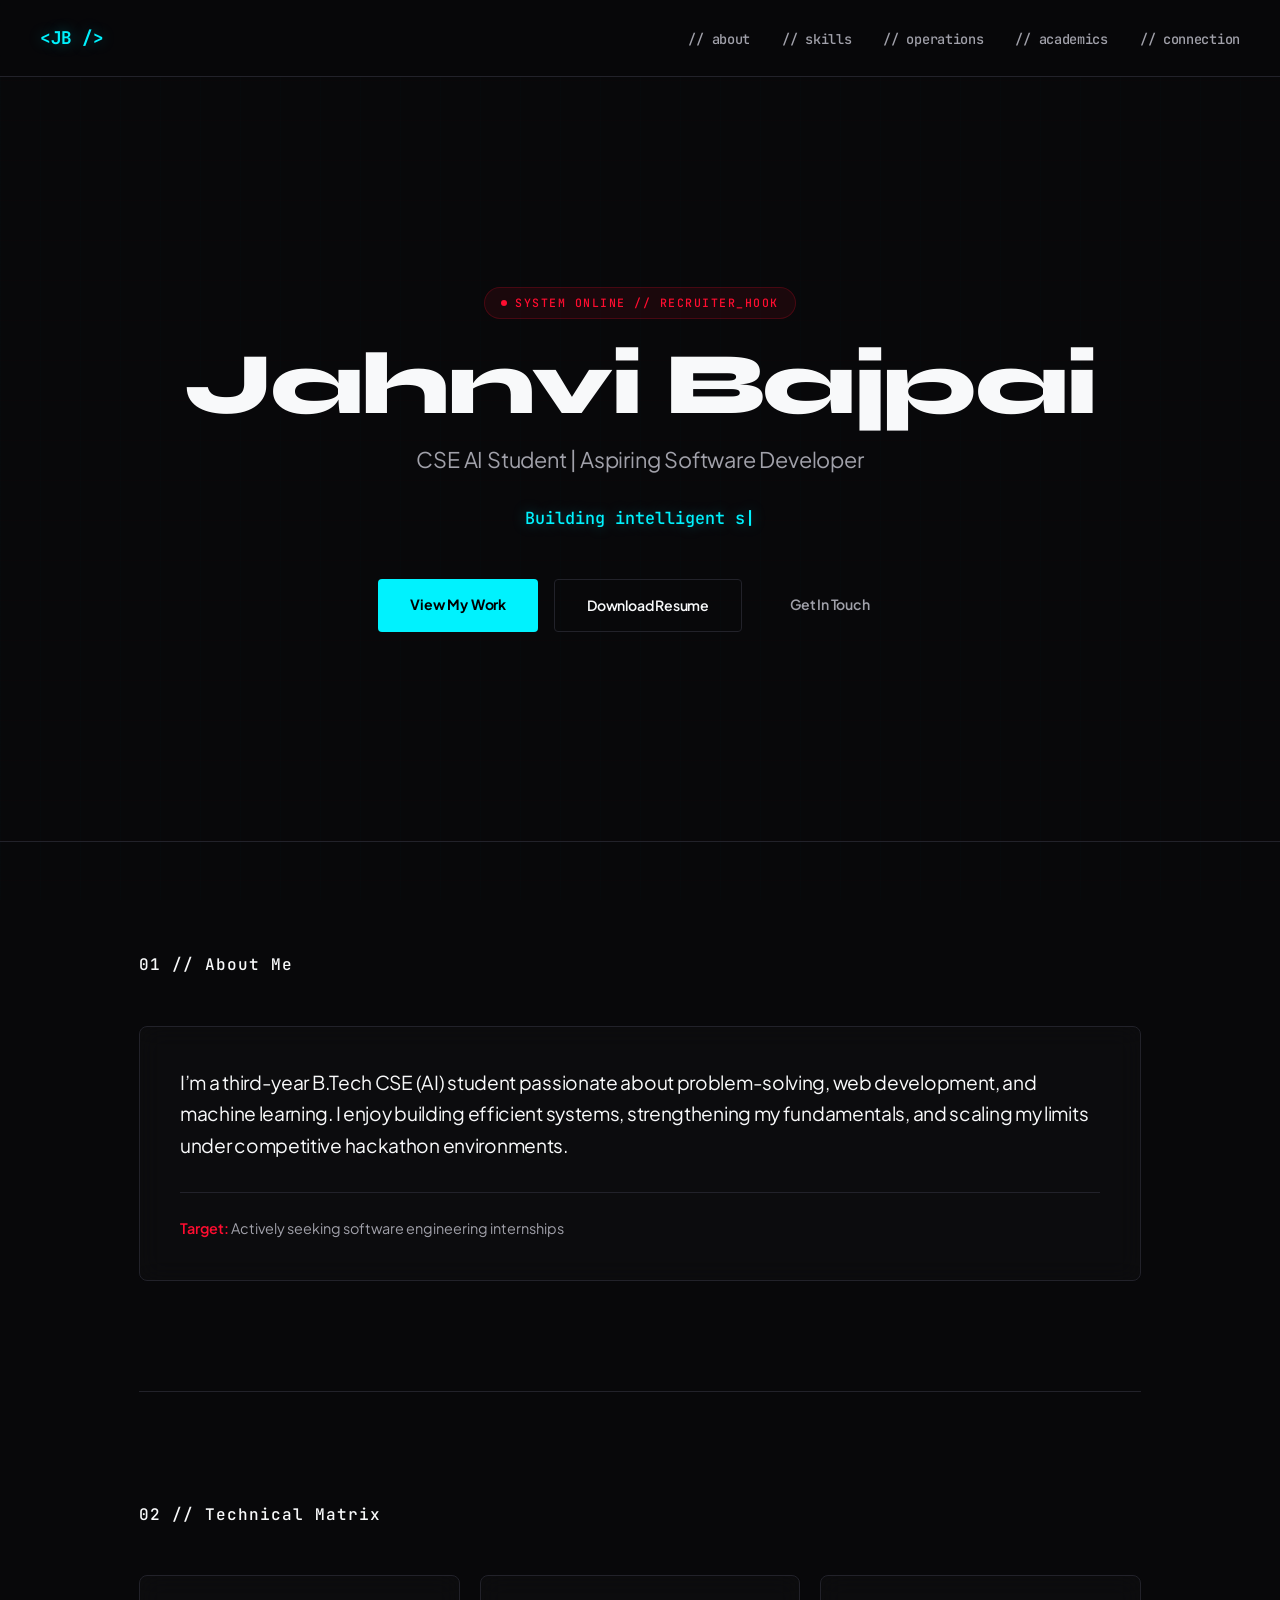
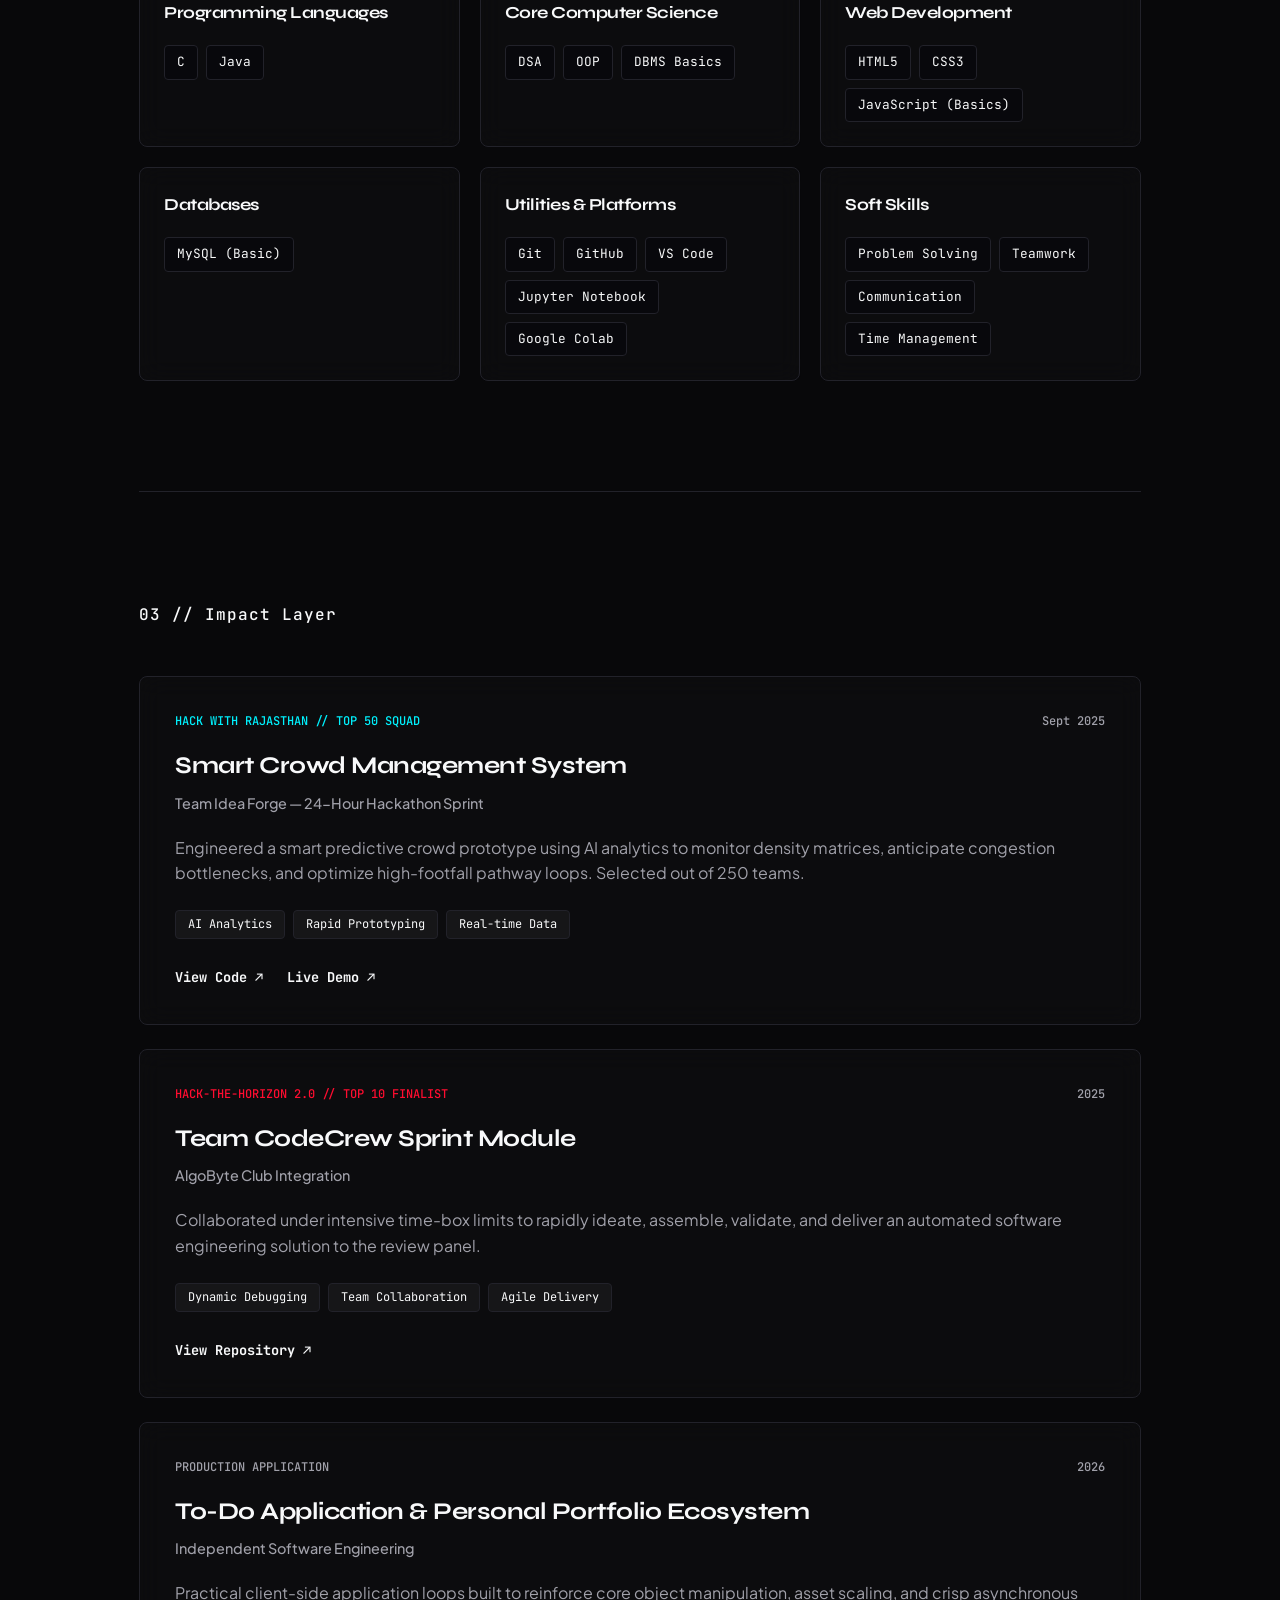
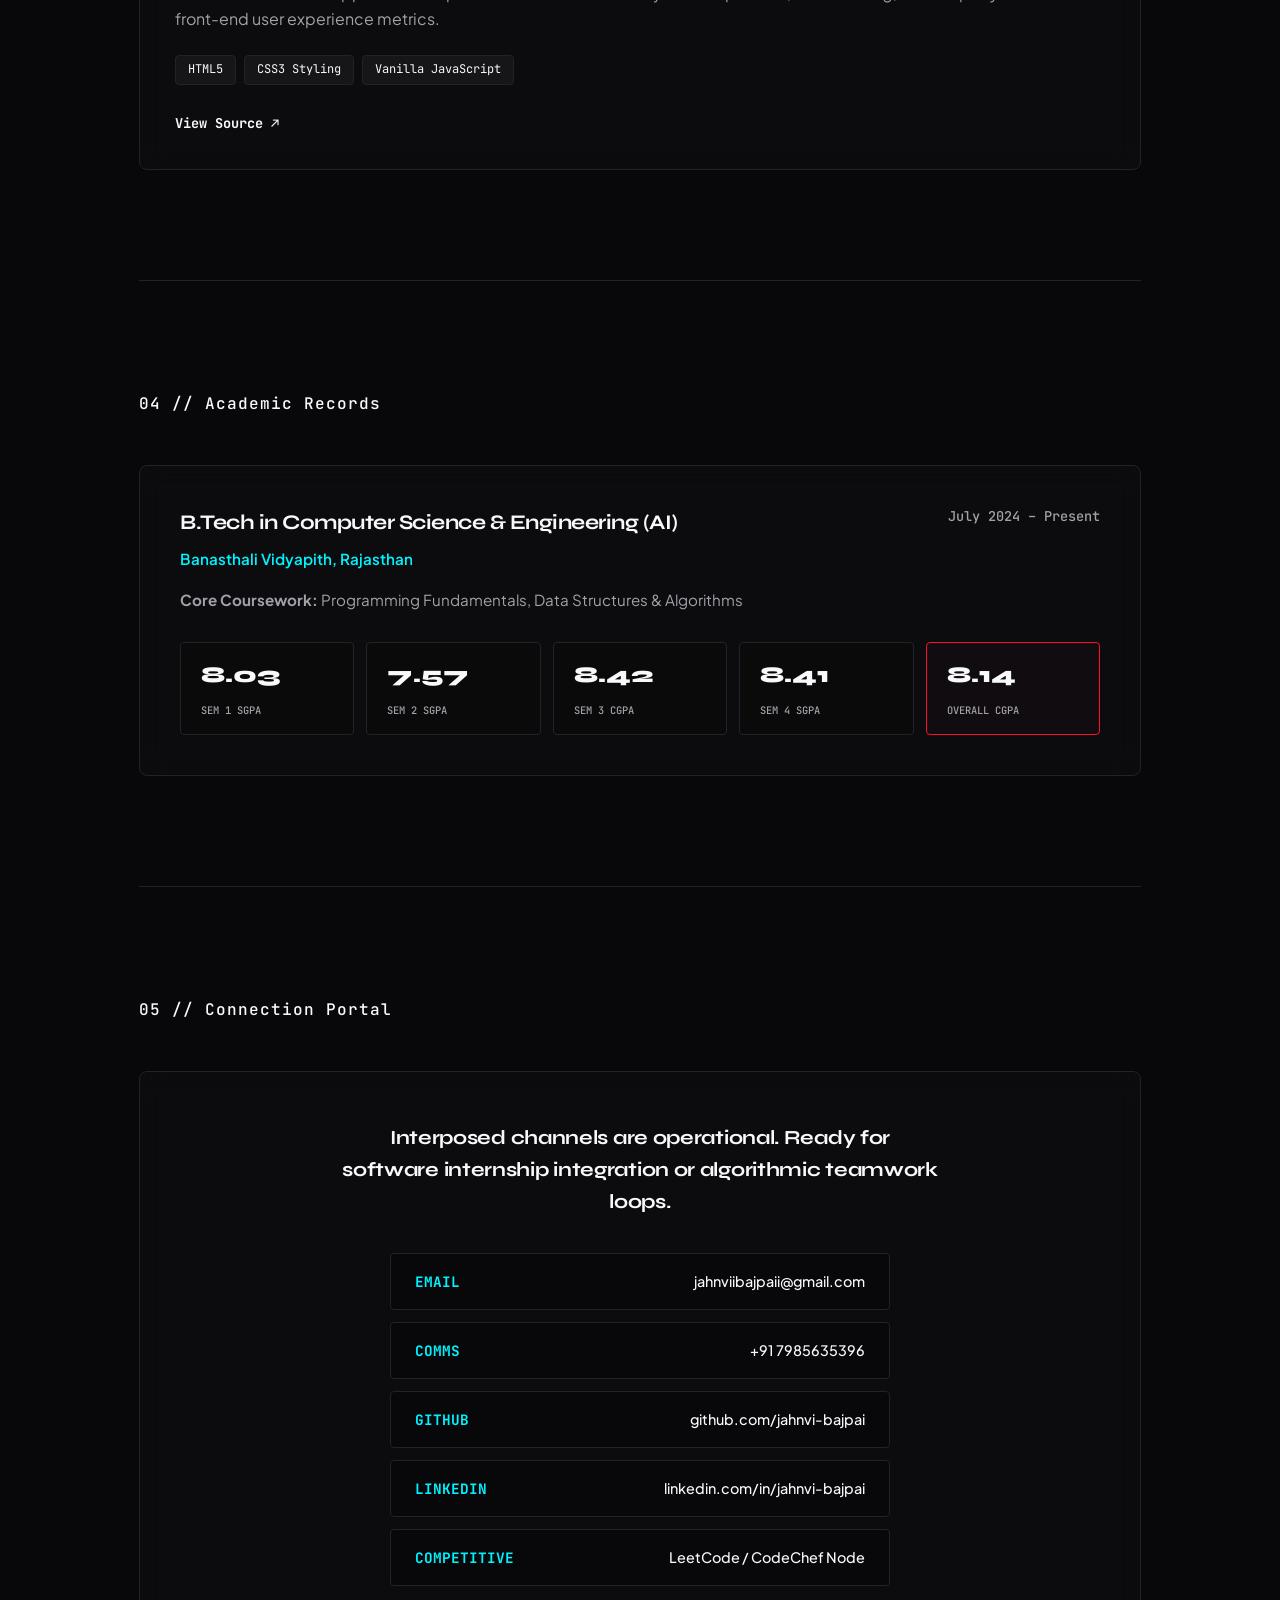
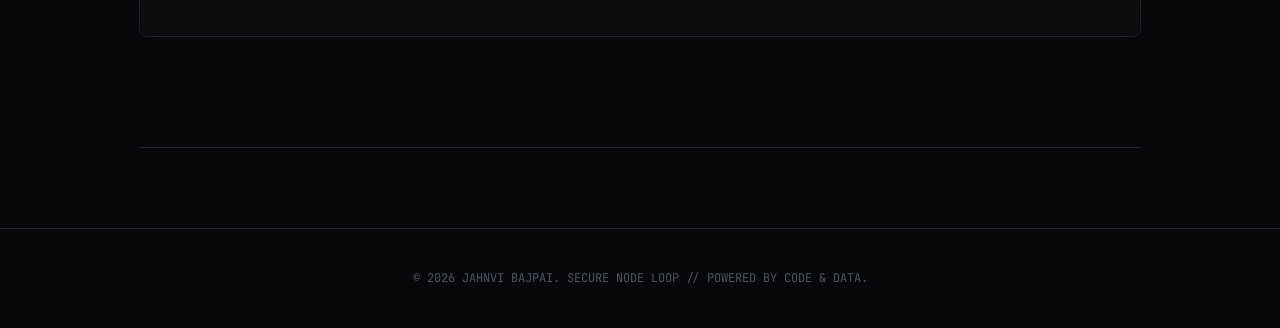
<file: index.html>
<!DOCTYPE html>
<html lang="en">
<head>
    <meta charset="UTF-8">
    <meta name="viewport" content="width=device-width, initial-scale=1.0">
    <title>Jahnvi Bajpai | Software Engineer Portfolio</title>
    <link rel="stylesheet" href="style.css">
    <link rel="preconnect" href="https://fonts.googleapis.com">
    <link rel="preconnect" href="https://fonts.gstatic.com" crossorigin>
    <link href="https://fonts.googleapis.com/css2?family=JetBrains+Mono:wght@400;500;700&family=Plus+Jakarta+Sans:wght@300;400;500;600;700&family=Syne:wght@700;800&display=swap" rel="stylesheet">
</head>
<body>

    <div class="bg-matrix-grid"></div>

    <nav class="navbar">
        <div class="nav-logo">&lt;JB /&gt;</div>
        <ul class="nav-links">
            <li><a href="#about">// about</a></li>
            <li><a href="#skills">// skills</a></li>
            <li><a href="#projects">// operations</a></li>
            <li><a href="#education">// academics</a></li>
            <li><a href="#contact">// connection</a></li>
        </ul>
    </nav>

    <header class="hero">
        <div class="hero-container">
            <div class="status-indicator"><span class="pulse-node"></span> SYSTEM ONLINE // RECRUITER_HOOK</div>
            <h1 class="hero-name">Jahnvi Bajpai</h1>
            <h2 class="hero-role">CSE AI Student | Aspiring Software Developer</h2>
            <p class="hero-tagline"><span id="typewriter"></span><span class="cursor">|</span></p>
            <div class="hero-ctas">
                <a href="#projects" class="btn btn-primary">View My Work</a>
                <a href="#" class="btn btn-secondary" download>Download Resume</a>
                <a href="#contact" class="btn btn-tertiary">Get In Touch</a>
            </div>
        </div>
    </header>

    <main class="wrapper">

        <section id="about" class="scroll-reveal">
            <h3 class="section-title">01 // About Me</h3>
            <div class="about-card glassmorphism">
                <p>
                    I’m a third-year B.Tech CSE (AI) student passionate about problem-solving, web development, and machine learning. I enjoy building efficient systems, strengthening my fundamentals, and scaling my limits under competitive hackathon environments.
                </p>
                <div class="about-meta">
                    <span><strong class="neon-red-txt">Target:</strong> Actively seeking software engineering internships</span>
                   
                </div>
            </div>
        </section>

        <section id="skills" class="scroll-reveal">
            <h3 class="section-title">02 // Technical Matrix</h3>
            <div class="skills-grid">
                <div class="skills-group glassmorphism">
                    <h4>Programming Languages</h4>
                    <div class="badges">
                        <span class="badge">C</span>
                        <span class="badge">Java</span>
                    </div>
                </div>
                <div class="skills-group glassmorphism">
                    <h4>Core Computer Science</h4>
                    <div class="badges">
                        <span class="badge">DSA</span>
                        <span class="badge">OOP</span>
                        <span class="badge">DBMS Basics</span>
                    </div>
                </div>
                <div class="skills-group glassmorphism">
                    <h4>Web Development</h4>
                    <div class="badges">
                        <span class="badge">HTML5</span>
                        <span class="badge">CSS3</span>
                        <span class="badge">JavaScript (Basics)</span>
                    </div>
                </div>
                <div class="skills-group glassmorphism">
                    <h4>Databases</h4>
                    <div class="badges">
                        <span class="badge">MySQL (Basic)</span>
                    </div>
                </div>
                <div class="skills-group glassmorphism">
                    <h4>Utilities & Platforms</h4>
                    <div class="badges">
                        <span class="badge">Git</span>
                        <span class="badge">GitHub</span>
                        <span class="badge">VS Code</span>
                        <span class="badge">Jupyter Notebook</span>
                        <span class="badge">Google Colab</span>
                    </div>
                </div>
                <div class="skills-group glassmorphism">
                    <h4>Soft Skills</h4>
                    <div class="badges">
                        <span class="badge">Problem Solving</span>
                        <span class="badge">Teamwork</span>
                        <span class="badge">Communication</span>
                        <span class="badge">Time Management</span>
                    </div>
                </div>
            </div>
        </section>

        <section id="projects" class="scroll-reveal">
            <h3 class="section-title">03 // Impact Layer</h3>
            <div class="projects-grid">
                
                <div class="project-card featured-cyan glassmorphism">
                    <div class="project-header">
                        <span class="project-label cyan">HACK WITH RAJASTHAN // TOP 50 SQUAD</span>
                        <span class="project-date">Sept 2025</span>
                    </div>
                    <h4>Smart Crowd Management System</h4>
                    <p class="project-team">Team Idea Forge — 24-Hour Hackathon Sprint</p>
                    <p class="project-description">
                        Engineered a smart predictive crowd prototype using AI analytics to monitor density matrices, anticipate congestion bottlenecks, and optimize high-footfall pathway loops. Selected out of 250 teams.
                    </p>
                    <div class="project-tags">
                        <span>AI Analytics</span><span>Rapid Prototyping</span><span>Real-time Data</span>
                    </div>
                    <div class="project-links">
                        <a href="#" class="proj-link">View Code ↗</a>
                        <a href="#" class="proj-link">Live Demo ↗</a>
                    </div>
                </div>

                <div class="project-card featured-red glassmorphism">
                    <div class="project-header">
                        <span class="project-label red">HACK-THE-HORIZON 2.0 // TOP 10 FINALIST</span>
                        <span class="project-date">2025</span>
                    </div>
                    <h4>Team CodeCrew Sprint Module</h4>
                    <p class="project-team">AlgoByte Club Integration</p>
                    <p class="project-description">
                        Collaborated under intensive time-box limits to rapidly ideate, assemble, validate, and deliver an automated software engineering solution to the review panel.
                    </p>
                    <div class="project-tags">
                        <span>Dynamic Debugging</span><span>Team Collaboration</span><span>Agile Delivery</span>
                    </div>
                    <div class="project-links">
                        <a href="#" class="proj-link">View Repository ↗</a>
                    </div>
                </div>

                <div class="project-card glassmorphism">
                    <div class="project-header">
                        <span class="project-label gray">PRODUCTION APPLICATION</span>
                        <span class="project-date">2026</span>
                    </div>
                    <h4>To-Do Application & Personal Portfolio Ecosystem</h4>
                    <p class="project-team">Independent Software Engineering</p>
                    <p class="project-description">
                        Practical client-side application loops built to reinforce core object manipulation, asset scaling, and crisp asynchronous front-end user experience metrics.
                    </p>
                    <div class="project-tags">
                        <span>HTML5</span><span>CSS3 Styling</span><span>Vanilla JavaScript</span>
                    </div>
                    <div class="project-links">
                        <a href="#" class="proj-link">View Source ↗</a>
                    </div>
                </div>

            </div>
        </section>

        <section id="education" class="scroll-reveal">
            <h3 class="section-title">04 // Academic Records</h3>
            <div class="education-timeline">
                <div class="edu-node glassmorphism">
                    <div class="edu-header">
                        <h4>B.Tech in Computer Science & Engineering (AI)</h4>
                        <span class="edu-date">July 2024 – Present</span>
                    </div>
                    <p class="edu-institution">Banasthali Vidyapith, Rajasthan</p>
                    <p class="edu-coursework"><strong>Core Coursework:</strong> Programming Fundamentals, Data Structures & Algorithms</p>
                    
                    <div class="gpa-grid">
                        <div class="gpa-box"><h5>8.03</h5><label>Sem 1 SGPA</label></div>
                        <div class="gpa-box"><h5>7.57</h5><label>Sem 2 SGPA</label></div>
                        <div class="gpa-box"><h5>8.42</h5><label>Sem 3 CGPA</label></div>
                        <div class="gpa-box"><h5>8.41</h5><label>Sem 4 SGPA</label></div>
                        <div class="gpa-box aggregate"><h5>8.14</h5><label>Overall CGPA</label></div>
                    </div>
                </div>
            </div>
        </section>

        <section id="contact" class="scroll-reveal">
            <h3 class="section-title">05 // Connection Portal</h3>
            <div class="contact-wrapper glassmorphism">
                <p class="contact-pitch">Interposed channels are operational. Ready for software internship integration or algorithmic teamwork loops.</p>
                <div class="contact-links-grid">
                    <a href="mailto:jahnviibajpaii@gmail.com" class="contact-bar">
                        <span class="c-left">EMAIL</span>
                        <span class="c-right">jahnviibajpaii@gmail.com</span>
                    </a>
                    <a href="tel:7985635396" class="contact-bar">
                        <span class="c-left">COMMS</span>
                        <span class="c-right">+91 7985635396</span>
                    </a>
                    <a href="#" target="_blank" class="contact-bar">
                        <span class="c-left">GITHUB</span>
                        <span class="c-right">github.com/jahnvi-bajpai</span>
                    </a>
                    <a href="#" target="_blank" class="contact-bar">
                        <span class="c-left">LINKEDIN</span>
                        <span class="c-right">linkedin.com/in/jahnvi-bajpai</span>
                    </a>
                    <a href="#" target="_blank" class="contact-bar">
                        <span class="c-left">COMPETITIVE</span>
                        <span class="c-right">LeetCode / CodeChef Node</span>
                    </a>
                </div>
            </div>
        </section>

    </main>

    <footer class="footer">
        <p>&copy; 2026 JAHNVI BAJPAI. SECURE NODE LOOP // POWERED BY CODE & DATA.</p>
    </footer>

    <script src="script.js"></script>
</body>
</html>
</file>
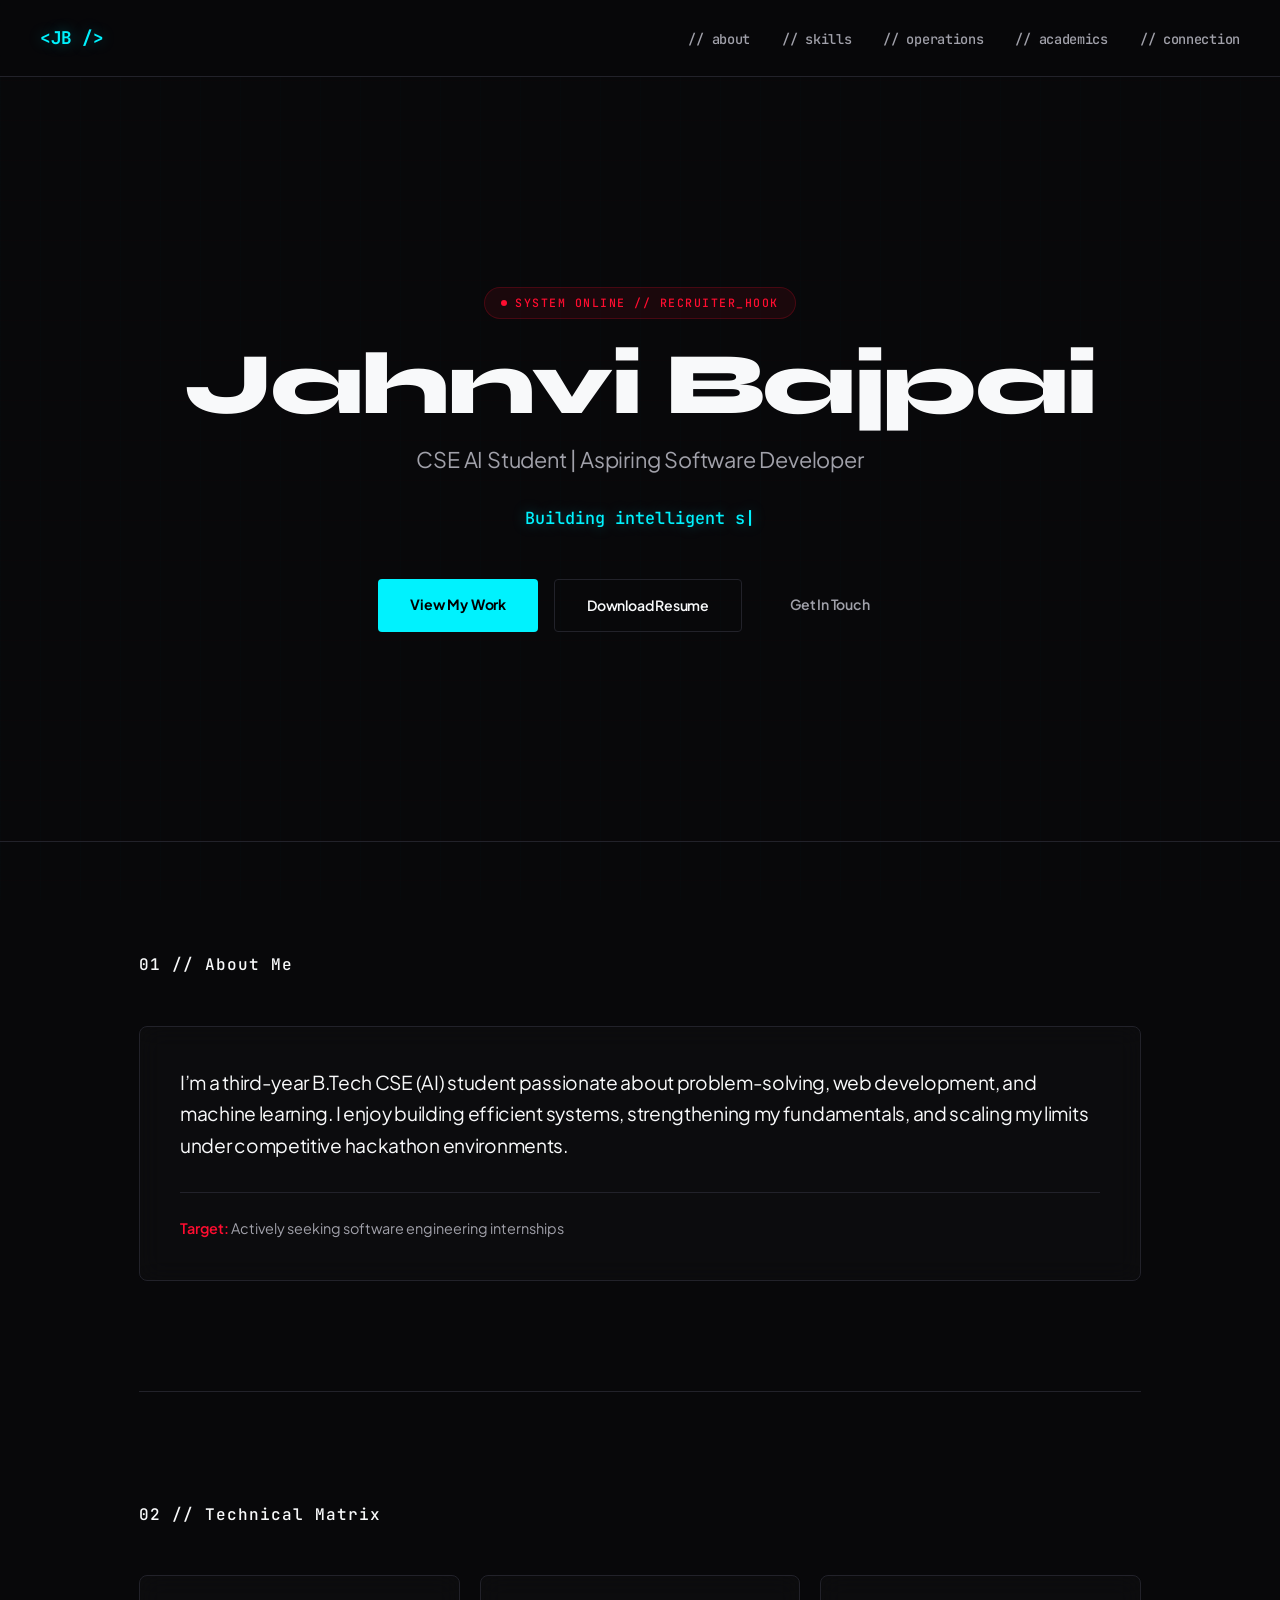
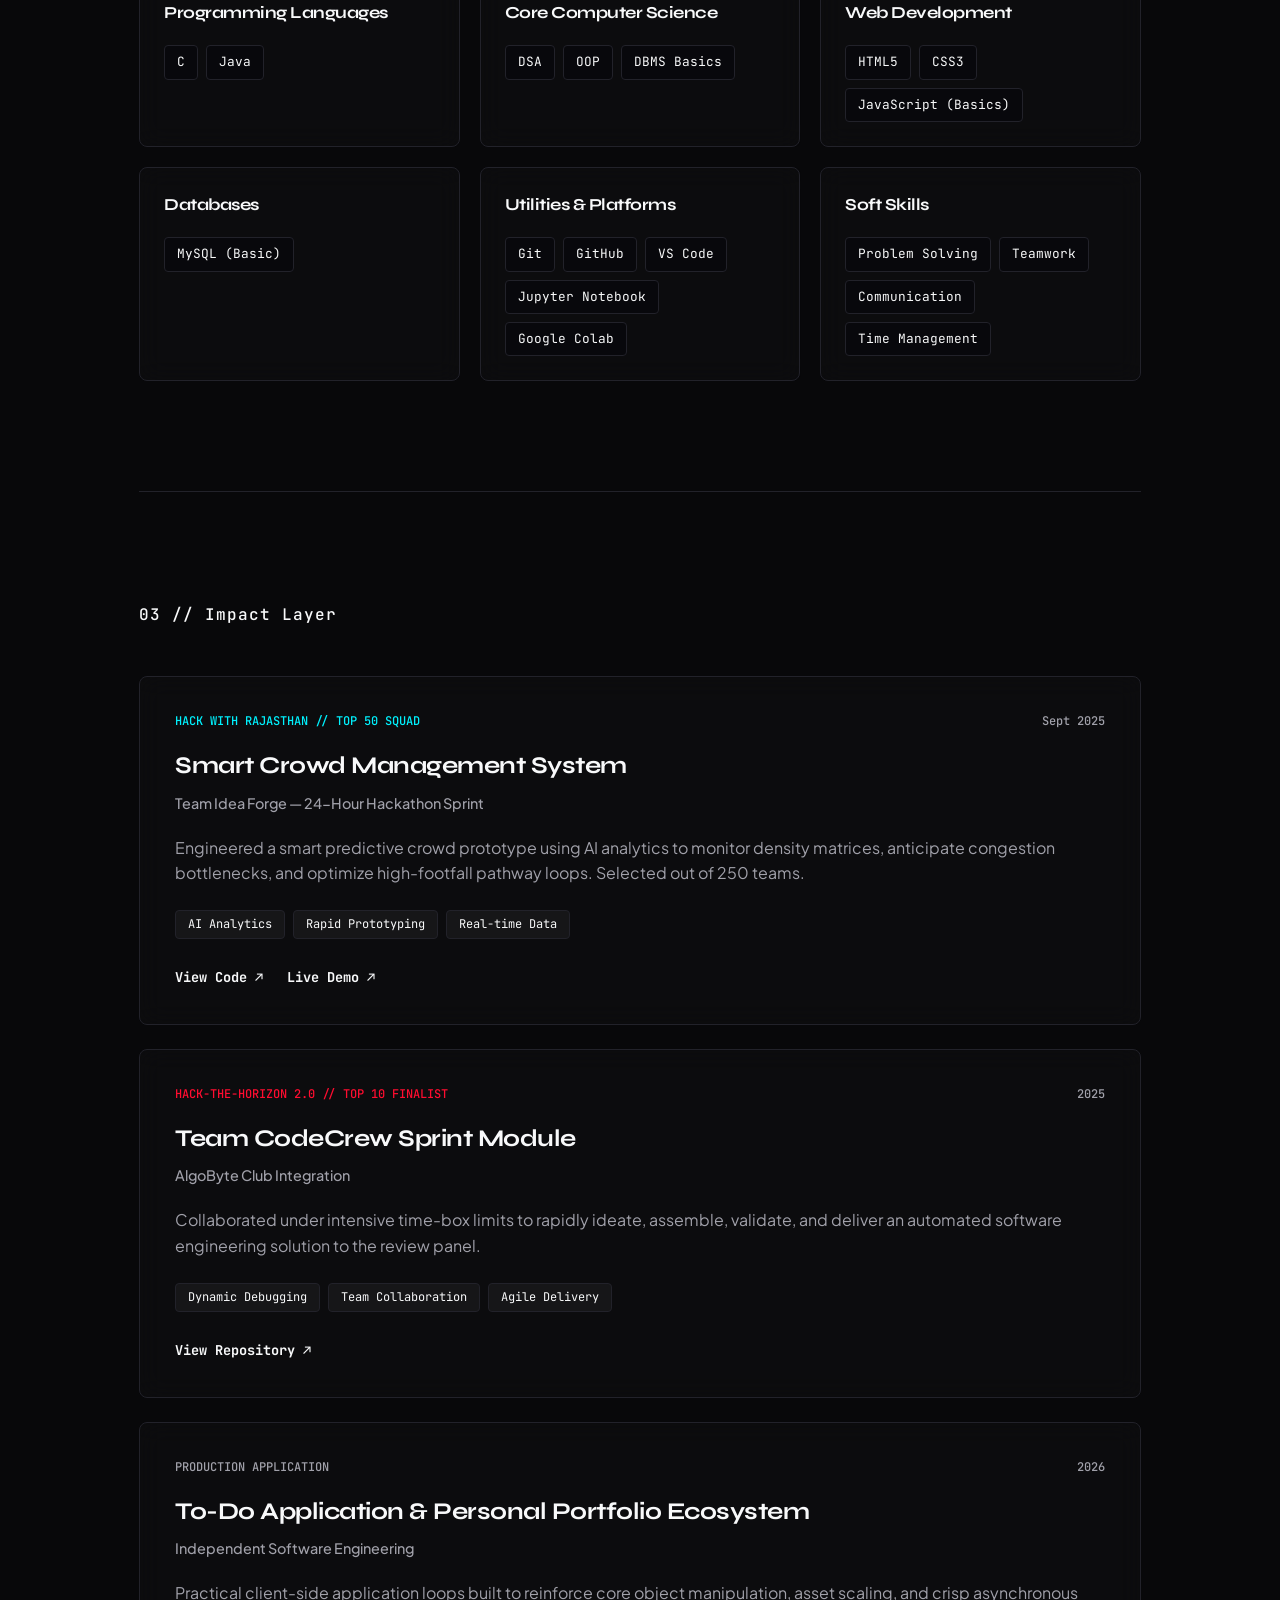
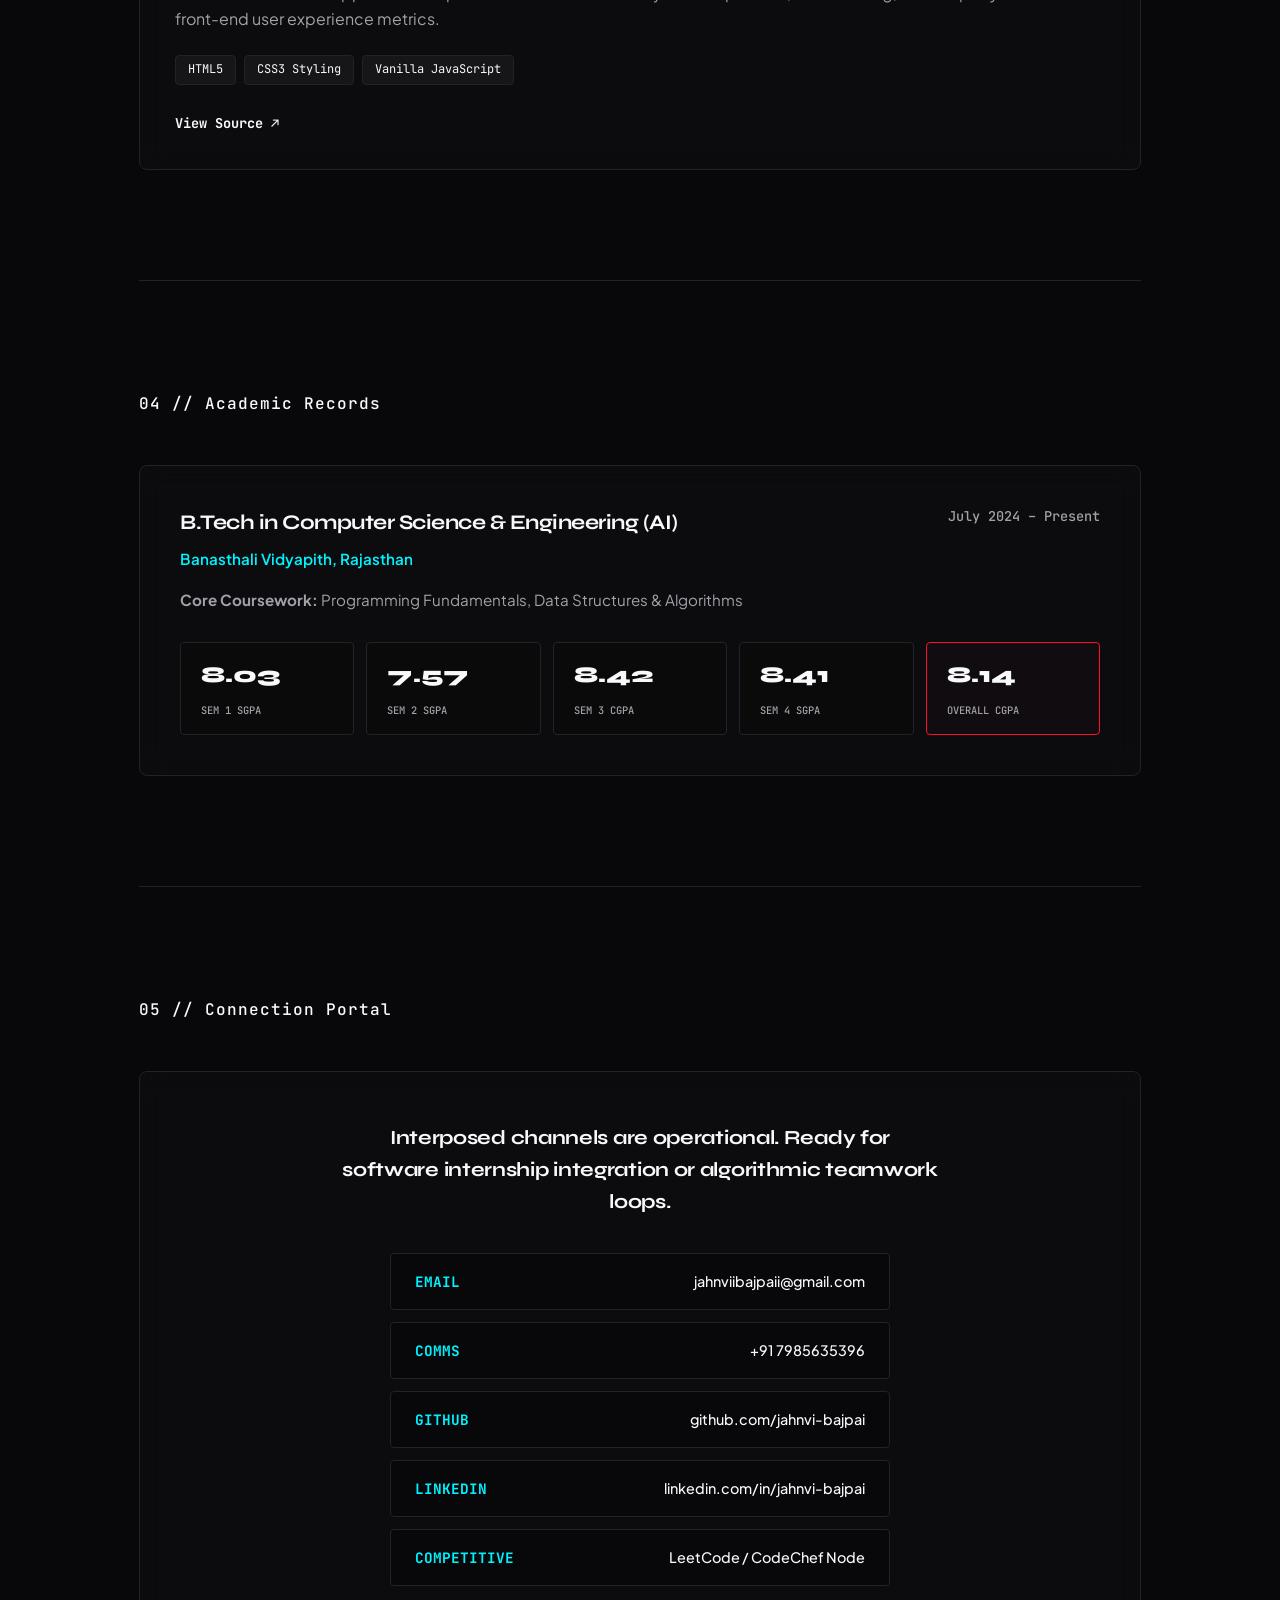
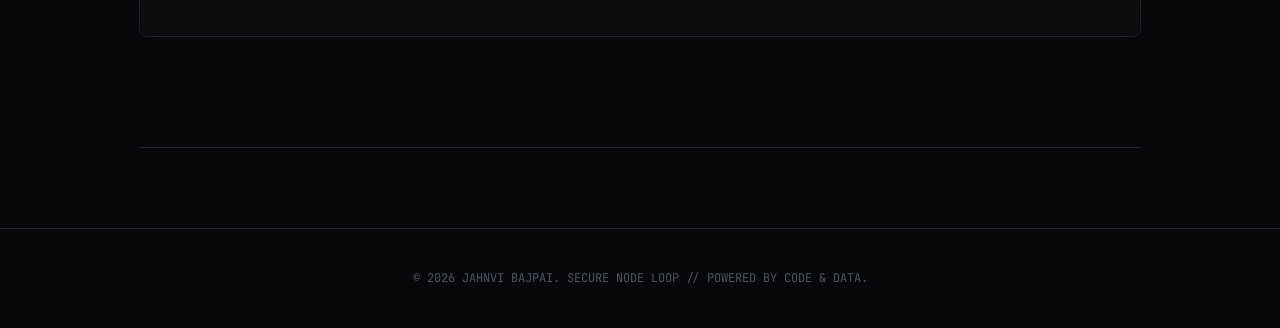
<file: 1/index.html>
<!DOCTYPE html>
<html lang="en">
<head>
    <meta charset="UTF-8">
    <meta name="viewport" content="width=device-width, initial-scale=1.0">
    <title>Jahnvi Bajpai | Software Engineer Portfolio</title>
    <link rel="stylesheet" href="style.css">
    <link rel="preconnect" href="https://fonts.googleapis.com">
    <link rel="preconnect" href="https://fonts.gstatic.com" crossorigin>
    <link href="https://fonts.googleapis.com/css2?family=JetBrains+Mono:wght@400;500;700&family=Plus+Jakarta+Sans:wght@300;400;500;600;700&family=Syne:wght@700;800&display=swap" rel="stylesheet">
</head>
<body>

    <div class="bg-matrix-grid"></div>

    <nav class="navbar">
        <div class="nav-logo">&lt;JB /&gt;</div>
        <ul class="nav-links">
            <li><a href="#about">// about</a></li>
            <li><a href="#skills">// skills</a></li>
            <li><a href="#projects">// operations</a></li>
            <li><a href="#education">// academics</a></li>
            <li><a href="#contact">// connection</a></li>
        </ul>
    </nav>

    <header class="hero">
        <div class="hero-container">
            <div class="status-indicator"><span class="pulse-node"></span> SYSTEM ONLINE // RECRUITER_HOOK</div>
            <h1 class="hero-name">Jahnvi Bajpai</h1>
            <h2 class="hero-role">CSE AI Student | Aspiring Software Developer</h2>
            <p class="hero-tagline"><span id="typewriter"></span><span class="cursor">|</span></p>
            <div class="hero-ctas">
                <a href="#projects" class="btn btn-primary">View My Work</a>
                <a href="#" class="btn btn-secondary" download>Download Resume</a>
                <a href="#contact" class="btn btn-tertiary">Get In Touch</a>
            </div>
        </div>
    </header>

    <main class="wrapper">

        <section id="about" class="scroll-reveal">
            <h3 class="section-title">01 // About Me</h3>
            <div class="about-card glassmorphism">
                <p>
                    I’m a third-year B.Tech CSE (AI) student passionate about problem-solving, web development, and machine learning. I enjoy building efficient systems, strengthening my fundamentals, and scaling my limits under competitive hackathon environments.
                </p>
                <div class="about-meta">
                    <span><strong class="neon-red-txt">Target:</strong> Actively seeking software engineering internships</span>
                   
                </div>
            </div>
        </section>

        <section id="skills" class="scroll-reveal">
            <h3 class="section-title">02 // Technical Matrix</h3>
            <div class="skills-grid">
                <div class="skills-group glassmorphism">
                    <h4>Programming Languages</h4>
                    <div class="badges">
                        <span class="badge">C</span>
                        <span class="badge">Java</span>
                    </div>
                </div>
                <div class="skills-group glassmorphism">
                    <h4>Core Computer Science</h4>
                    <div class="badges">
                        <span class="badge">DSA</span>
                        <span class="badge">OOP</span>
                        <span class="badge">DBMS Basics</span>
                    </div>
                </div>
                <div class="skills-group glassmorphism">
                    <h4>Web Development</h4>
                    <div class="badges">
                        <span class="badge">HTML5</span>
                        <span class="badge">CSS3</span>
                        <span class="badge">JavaScript (Basics)</span>
                    </div>
                </div>
                <div class="skills-group glassmorphism">
                    <h4>Databases</h4>
                    <div class="badges">
                        <span class="badge">MySQL (Basic)</span>
                    </div>
                </div>
                <div class="skills-group glassmorphism">
                    <h4>Utilities & Platforms</h4>
                    <div class="badges">
                        <span class="badge">Git</span>
                        <span class="badge">GitHub</span>
                        <span class="badge">VS Code</span>
                        <span class="badge">Jupyter Notebook</span>
                        <span class="badge">Google Colab</span>
                    </div>
                </div>
                <div class="skills-group glassmorphism">
                    <h4>Soft Skills</h4>
                    <div class="badges">
                        <span class="badge">Problem Solving</span>
                        <span class="badge">Teamwork</span>
                        <span class="badge">Communication</span>
                        <span class="badge">Time Management</span>
                    </div>
                </div>
            </div>
        </section>

        <section id="projects" class="scroll-reveal">
            <h3 class="section-title">03 // Impact Layer</h3>
            <div class="projects-grid">
                
                <div class="project-card featured-cyan glassmorphism">
                    <div class="project-header">
                        <span class="project-label cyan">HACK WITH RAJASTHAN // TOP 50 SQUAD</span>
                        <span class="project-date">Sept 2025</span>
                    </div>
                    <h4>Smart Crowd Management System</h4>
                    <p class="project-team">Team Idea Forge — 24-Hour Hackathon Sprint</p>
                    <p class="project-description">
                        Engineered a smart predictive crowd prototype using AI analytics to monitor density matrices, anticipate congestion bottlenecks, and optimize high-footfall pathway loops. Selected out of 250 teams.
                    </p>
                    <div class="project-tags">
                        <span>AI Analytics</span><span>Rapid Prototyping</span><span>Real-time Data</span>
                    </div>
                    <div class="project-links">
                        <a href="#" class="proj-link">View Code ↗</a>
                        <a href="#" class="proj-link">Live Demo ↗</a>
                    </div>
                </div>

                <div class="project-card featured-red glassmorphism">
                    <div class="project-header">
                        <span class="project-label red">HACK-THE-HORIZON 2.0 // TOP 10 FINALIST</span>
                        <span class="project-date">2025</span>
                    </div>
                    <h4>Team CodeCrew Sprint Module</h4>
                    <p class="project-team">AlgoByte Club Integration</p>
                    <p class="project-description">
                        Collaborated under intensive time-box limits to rapidly ideate, assemble, validate, and deliver an automated software engineering solution to the review panel.
                    </p>
                    <div class="project-tags">
                        <span>Dynamic Debugging</span><span>Team Collaboration</span><span>Agile Delivery</span>
                    </div>
                    <div class="project-links">
                        <a href="#" class="proj-link">View Repository ↗</a>
                    </div>
                </div>

                <div class="project-card glassmorphism">
                    <div class="project-header">
                        <span class="project-label gray">PRODUCTION APPLICATION</span>
                        <span class="project-date">2026</span>
                    </div>
                    <h4>To-Do Application & Personal Portfolio Ecosystem</h4>
                    <p class="project-team">Independent Software Engineering</p>
                    <p class="project-description">
                        Practical client-side application loops built to reinforce core object manipulation, asset scaling, and crisp asynchronous front-end user experience metrics.
                    </p>
                    <div class="project-tags">
                        <span>HTML5</span><span>CSS3 Styling</span><span>Vanilla JavaScript</span>
                    </div>
                    <div class="project-links">
                        <a href="#" class="proj-link">View Source ↗</a>
                    </div>
                </div>

            </div>
        </section>

        <section id="education" class="scroll-reveal">
            <h3 class="section-title">04 // Academic Records</h3>
            <div class="education-timeline">
                <div class="edu-node glassmorphism">
                    <div class="edu-header">
                        <h4>B.Tech in Computer Science & Engineering (AI)</h4>
                        <span class="edu-date">July 2024 – Present</span>
                    </div>
                    <p class="edu-institution">Banasthali Vidyapith, Rajasthan</p>
                    <p class="edu-coursework"><strong>Core Coursework:</strong> Programming Fundamentals, Data Structures & Algorithms</p>
                    
                    <div class="gpa-grid">
                        <div class="gpa-box"><h5>8.03</h5><label>Sem 1 SGPA</label></div>
                        <div class="gpa-box"><h5>7.57</h5><label>Sem 2 SGPA</label></div>
                        <div class="gpa-box"><h5>8.42</h5><label>Sem 3 CGPA</label></div>
                        <div class="gpa-box"><h5>8.41</h5><label>Sem 4 SGPA</label></div>
                        <div class="gpa-box aggregate"><h5>8.14</h5><label>Overall CGPA</label></div>
                    </div>
                </div>
            </div>
        </section>

        <section id="contact" class="scroll-reveal">
            <h3 class="section-title">05 // Connection Portal</h3>
            <div class="contact-wrapper glassmorphism">
                <p class="contact-pitch">Interposed channels are operational. Ready for software internship integration or algorithmic teamwork loops.</p>
                <div class="contact-links-grid">
                    <a href="mailto:jahnviibajpaii@gmail.com" class="contact-bar">
                        <span class="c-left">EMAIL</span>
                        <span class="c-right">jahnviibajpaii@gmail.com</span>
                    </a>
                    <a href="tel:7985635396" class="contact-bar">
                        <span class="c-left">COMMS</span>
                        <span class="c-right">+91 7985635396</span>
                    </a>
                    <a href="#" target="_blank" class="contact-bar">
                        <span class="c-left">GITHUB</span>
                        <span class="c-right">github.com/jahnvi-bajpai</span>
                    </a>
                    <a href="#" target="_blank" class="contact-bar">
                        <span class="c-left">LINKEDIN</span>
                        <span class="c-right">linkedin.com/in/jahnvi-bajpai</span>
                    </a>
                    <a href="#" target="_blank" class="contact-bar">
                        <span class="c-left">COMPETITIVE</span>
                        <span class="c-right">LeetCode / CodeChef Node</span>
                    </a>
                </div>
            </div>
        </section>

    </main>

    <footer class="footer">
        <p>&copy; 2026 JAHNVI BAJPAI. SECURE NODE LOOP // POWERED BY CODE & DATA.</p>
    </footer>

    <script src="script.js"></script>
</body>
</html>
</file>
<file: style.css>
/* Color Palette Variables & Design Engine */
:root {
    --bg-canvas: #08080a;
    --bg-card: rgba(18, 18, 22, 0.45);
    --accent-cyan: #00f2fe;
    --accent-red: #ff0d30;
    --text-head: #f8f9fa;
    --text-body: #a1a1aa;
    --border-flat: #22222a;
    --cyan-glow: 0 0 14px rgba(0, 242, 254, 0.35);
    --red-glow: 0 0 14px rgba(255, 13, 48, 0.35);
}

* {
    margin: 0;
    padding: 0;
    box-sizing: border-box;
    scroll-behavior: smooth;
    -webkit-font-smoothing: antialiased;
    -moz-osx-font-smoothing: grayscale;
}

body {
    background-color: var(--bg-canvas);
    color: var(--text-body);
    font-family: 'Plus Jakarta Sans', sans-serif;
    overflow-x: hidden;
    line-height: 1.6;
}

/* Background Cyber Scan Grid Line Matrix */
.bg-matrix-grid {
    position: fixed;
    top: 0;
    left: 0;
    width: 100vw;
    height: 100vh;
    background-image: 
        linear-gradient(rgba(255, 13, 48, 0.01) 1px, transparent 1px),
        linear-gradient(90deg, rgba(0, 242, 254, 0.01) 1px, transparent 1px);
    background-size: 40px 40px;
    z-index: -1;
    pointer-events: none;
}

/* Layout Core Wrapper */
.wrapper {
    max-width: 1050px;
    margin: 0 auto;
    padding: 0 24px;
}

/* Sticky Header Settings */
.navbar {
    position: sticky;
    top: 0;
    z-index: 1000;
    display: flex;
    justify-content: space-between;
    align-items: center;
    padding: 24px 40px;
    background: rgba(8, 8, 10, 0.85);
    backdrop-filter: blur(20px);
    border-bottom: 1px solid var(--border-flat);
}

.nav-logo {
    font-family: 'JetBrains Mono', monospace;
    color: var(--accent-cyan);
    font-weight: 700;
    font-size: 1.1rem;
    text-shadow: var(--cyan-glow);
    letter-spacing: -0.5px;
}

.nav-links {
    display: flex;
    list-style: none;
    gap: 32px;
}

.nav-links a {
    text-decoration: none;
    color: var(--text-body);
    font-size: 0.85rem;
    font-family: 'JetBrains Mono', monospace;
    font-weight: 500;
    letter-spacing: -0.3px;
    transition: color 0.3s ease;
}

.nav-links a:hover {
    color: var(--accent-cyan);
}

/* Glassmorphism Structural Definitions */
.glassmorphism {
    background: var(--bg-card);
    backdrop-filter: blur(12px);
    border: 1px solid var(--border-flat);
    border-radius: 8px;
}

/* Hero Section */
.hero {
    min-height: 85vh;
    display: flex;
    align-items: center;
    justify-content: center;
    text-align: center;
    padding: 60px 24px;
    border-bottom: 1px solid var(--border-flat);
}

.status-indicator {
    font-family: 'JetBrains Mono', monospace;
    font-size: 0.72rem;
    color: var(--accent-red);
    letter-spacing: 1.5px;
    margin-bottom: 24px;
    display: inline-flex;
    align-items: center;
    gap: 8px;
    background: rgba(255, 13, 48, 0.08);
    padding: 6px 16px;
    border-radius: 50px;
    border: 1px solid rgba(255, 13, 48, 0.2);
    font-weight: 500;
}

.pulse-node {
    width: 6px;
    height: 6px;
    background-color: var(--accent-red);
    border-radius: 50%;
    animation: beacon 1.6s infinite;
}

.hero-name {
    font-family: 'Syne', sans-serif;
    font-size: clamp(3rem, 8vw, 5.5rem);
    color: var(--text-head);
    font-weight: 800;
    letter-spacing: -2.5px;
    line-height: 0.95;
    margin-bottom: 16px;
}

.hero-role {
    font-family: 'Plus Jakarta Sans', sans-serif;
    font-size: clamp(1rem, 2.5vw, 1.35rem);
    color: var(--text-body);
    margin-bottom: 28px;
    font-weight: 400;
    letter-spacing: -0.2px;
}

.hero-tagline {
    font-family: 'JetBrains Mono', monospace;
    color: var(--accent-cyan);
    font-size: 1.05rem;
    min-height: 30px;
    margin-bottom: 44px;
    text-shadow: var(--cyan-glow);
    font-weight: 500;
}

.cursor {
    animation: blink 0.8s infinite;
    font-weight: 700;
    color: var(--accent-cyan);
}

.hero-ctas {
    display: flex;
    justify-content: center;
    gap: 16px;
    flex-wrap: wrap;
}

/* Buttons */
.btn {
    text-decoration: none;
    font-size: 0.88rem;
    font-weight: 600;
    letter-spacing: -0.2px;
    padding: 14px 32px;
    border-radius: 4px;
    transition: all 0.3s cubic-bezier(0.16, 1, 0.3, 1);
}

.btn-primary {
    background-color: var(--accent-cyan);
    color: #000000;
    font-weight: 700;
}

.btn-primary:hover {
    transform: translateY(-2px);
    box-shadow: var(--cyan-glow);
}

.btn-secondary {
    background-color: transparent;
    color: var(--text-head);
    border: 1px solid var(--border-flat);
}

.btn-secondary:hover {
    border-color: var(--accent-red);
    box-shadow: var(--red-glow);
}

.btn-tertiary {
    background-color: transparent;
    color: var(--text-body);
}

.btn-tertiary:hover {
    color: var(--accent-cyan);
}

/* Core Main Structural Layouts */
section {
    padding: 110px 0;
    border-bottom: 1px solid var(--border-flat);
}

.section-title {
    font-family: 'JetBrains Mono', monospace;
    color: var(--text-head);
    font-size: 1rem;
    letter-spacing: 1px;
    margin-bottom: 48px;
    font-weight: 500;
}

/* About Grid Layout */
.about-card {
    padding: 40px;
}

.about-card p {
    font-family: 'Plus Jakarta Sans', sans-serif;
    font-size: 1.2rem;
    line-height: 1.65;
    color: var(--text-head);
    margin-bottom: 30px;
    font-weight: 400;
    letter-spacing: -0.3px;
}

.about-meta {
    display: flex;
    justify-content: space-between;
    flex-wrap: wrap;
    gap: 16px;
    font-size: 0.9rem;
    border-top: 1px solid var(--border-flat);
    padding-top: 24px;
}

.about-meta span {
    font-weight: 400;
}

.neon-red-txt { color: var(--accent-red); font-weight: 600 !important; }
.neon-cyan-txt { color: var(--accent-cyan); font-weight: 600 !important; }

/* Skills Section Grid Matrix layout */
.skills-grid {
    display: grid;
    grid-template-columns: repeat(auto-fit, minmax(280px, 1fr));
    gap: 20px;
}

.skills-group {
    padding: 24px;
    transition: border-color 0.3s ease;
}

.skills-group:hover {
    border-color: rgba(0, 242, 254, 0.25);
}

.skills-group h4 {
    font-family: 'Syne', sans-serif;
    color: var(--text-head);
    font-size: 1.05rem;
    margin-bottom: 18px;
    font-weight: 700;
    letter-spacing: -0.5px;
}

.badges {
    display: flex;
    flex-wrap: wrap;
    gap: 8px;
}

.badge {
    font-family: 'JetBrains Mono', monospace;
    font-size: 0.8rem;
    background-color: rgba(8, 8, 10, 0.6);
    color: var(--text-head);
    padding: 6px 12px;
    border-radius: 4px;
    border: 1px solid var(--border-flat);
    font-weight: 400;
}

/* Project Interface Design */
.projects-grid {
    display: flex;
    flex-direction: column;
    gap: 24px;
}

.project-card {
    padding: 35px;
    transition: all 0.4s cubic-bezier(0.16, 1, 0.3, 1);
}

.project-card:hover {
    transform: translateX(4px);
}

.project-card.featured-cyan:hover {
    border-color: var(--accent-cyan);
    box-shadow: var(--cyan-glow);
}

.project-card.featured-red:hover {
    border-color: var(--accent-red);
    box-shadow: var(--red-glow);
}

.project-header {
    display: flex;
    justify-content: space-between;
    align-items: center;
    font-family: 'JetBrains Mono', monospace;
    font-size: 0.75rem;
    margin-bottom: 16px;
    flex-wrap: wrap;
    gap: 10px;
    font-weight: 500;
}

.project-label.cyan { color: var(--accent-cyan); }
.project-label.red { color: var(--accent-red); }
.project-label.gray { color: var(--text-body); }

.project-card h4 {
    font-family: 'Syne', sans-serif;
    color: var(--text-head);
    font-size: 1.5rem;
    margin-bottom: 6px;
    font-weight: 700;
    letter-spacing: -0.5px;
}

.project-team {
    font-family: 'Plus Jakarta Sans', sans-serif;
    font-size: 0.9rem;
    margin-bottom: 20px;
    color: var(--text-body);
    font-weight: 500;
}

.project-description {
    font-size: 1rem;
    margin-bottom: 24px;
    color: var(--text-body);
    font-weight: 400;
    line-height: 1.6;
}

.project-tags {
    display: flex;
    flex-wrap: wrap;
    gap: 8px;
    margin-bottom: 28px;
}

.project-tags span {
    font-family: 'JetBrains Mono', monospace;
    font-size: 0.75rem;
    background-color: rgba(248, 249, 254, 0.04);
    color: var(--text-head);
    padding: 4px 12px;
    border-radius: 4px;
    border: 1px solid var(--border-flat);
}

.project-links {
    display: flex;
    gap: 24px;
}

.proj-link {
    font-size: 0.85rem;
    font-family: 'JetBrains Mono', monospace;
    color: var(--text-head);
    text-decoration: none;
    font-weight: 700;
}

.proj-link:hover {
    color: var(--accent-cyan);
}

/* Academic Nodes */
.edu-node {
    padding: 40px;
}

.edu-header {
    display: flex;
    justify-content: space-between;
    flex-wrap: wrap;
    gap: 12px;
    margin-bottom: 8px;
}

.edu-header h4 {
    font-family: 'Syne', sans-serif;
    color: var(--text-head);
    font-size: 1.3rem;
    font-weight: 700;
    letter-spacing: -0.5px;
}

.edu-date {
    font-family: 'JetBrains Mono', monospace;
    font-size: 0.85rem;
    font-weight: 500;
}

.edu-institution {
    color: var(--accent-cyan);
    font-weight: 600;
    margin-bottom: 16px;
    font-size: 0.95rem;
}

.edu-coursework {
    font-size: 0.95rem;
    margin-bottom: 30px;
}

/* GPA performance layout system grids */
.gpa-grid {
    display: flex;
    gap: 12px;
    flex-wrap: wrap;
}

.gpa-box {
    background-color: rgba(8, 8, 10, 0.5);
    border: 1px solid var(--border-flat);
    padding: 14px 20px;
    flex: 1;
    min-width: 130px;
    border-radius: 4px;
}

.gpa-box.aggregate {
    border-color: var(--accent-red);
    background: rgba(255, 13, 48, 0.02);
}

.gpa-box h5 {
    font-family: 'Syne', sans-serif;
    color: var(--text-head);
    font-size: 1.4rem;
    font-weight: 800;
    margin-bottom: 2px;
}

.gpa-box label {
    font-size: 0.65rem;
    font-family: 'JetBrains Mono', monospace;
    text-transform: uppercase;
    color: var(--text-body);
    font-weight: 500;
}

/* Connections Grid */
.contact-wrapper {
    padding: 50px;
    text-align: center;
}

.contact-pitch {
    font-family: 'Syne', sans-serif;
    font-size: 1.25rem;
    font-weight: 700;
    letter-spacing: -0.3px;
    margin-bottom: 35px;
    color: var(--text-head);
    max-width: 600px;
    margin-left: auto;
    margin-right: auto;
}

.contact-links-grid {
    display: flex;
    flex-direction: column;
    gap: 12px;
    max-width: 500px;
    margin: 0 auto;
}

.contact-bar {
    display: flex;
    justify-content: space-between;
    background-color: rgba(8, 8, 10, 0.7);
    border: 1px solid var(--border-flat);
    padding: 16px 24px;
    text-decoration: none;
    font-size: 0.9rem;
    border-radius: 4px;
    transition: all 0.3s ease;
}

.contact-bar:hover {
    border-color: var(--accent-cyan);
    transform: translateY(-2px);
}

.contact-bar .c-left {
    color: var(--accent-cyan);
    font-family: 'JetBrains Mono', monospace;
    font-weight: 700;
}

.contact-bar .c-right {
    font-family: 'Plus Jakarta Sans', sans-serif;
    color: var(--text-head);
    font-weight: 500;
}

/* System Footer Node */
.footer {
    text-align: center;
    padding: 40px;
    font-size: 0.75rem;
    font-family: 'JetBrains Mono', monospace;
    border-top: 1px solid var(--border-flat);
    margin-top: 80px;
    color: #4b5563;
    font-weight: 400;
}

/* Interaction Scroll Reveals Engine CSS states */
.scroll-reveal {
    opacity: 0;
    transform: translateY(24px);
    transition: opacity 0.8s cubic-bezier(0.16, 1, 0.3, 1), transform 0.8s cubic-bezier(0.16, 1, 0.3, 1);
}

.scroll-reveal.active-view {
    opacity: 1;
    transform: translateY(0);
}

/* Animations */
@keyframes beacon {
    0% { transform: scale(0.95); opacity: 0.4; }
    50% { transform: scale(1.1); opacity: 1; box-shadow: var(--red-glow); }
    100% { transform: scale(0.95); opacity: 0.4; }
}

@keyframes blink {
    50% { opacity: 0; }
}

/* Responsive Structural Modifications */
@media (max-width: 768px) {
    .navbar { padding: 20px; }
    .nav-links { display: none; }
    .contact-wrapper { padding: 30px 16px; }
    .hero-name { letter-spacing: -1px; }
}
</file>
<file: 1/style.css>
/* Color Palette Variables & Design Engine */
:root {
    --bg-canvas: #08080a;
    --bg-card: rgba(18, 18, 22, 0.45);
    --accent-cyan: #00f2fe;
    --accent-red: #ff0d30;
    --text-head: #f8f9fa;
    --text-body: #a1a1aa;
    --border-flat: #22222a;
    --cyan-glow: 0 0 14px rgba(0, 242, 254, 0.35);
    --red-glow: 0 0 14px rgba(255, 13, 48, 0.35);
}

* {
    margin: 0;
    padding: 0;
    box-sizing: border-box;
    scroll-behavior: smooth;
    -webkit-font-smoothing: antialiased;
    -moz-osx-font-smoothing: grayscale;
}

body {
    background-color: var(--bg-canvas);
    color: var(--text-body);
    font-family: 'Plus Jakarta Sans', sans-serif;
    overflow-x: hidden;
    line-height: 1.6;
}

/* Background Cyber Scan Grid Line Matrix */
.bg-matrix-grid {
    position: fixed;
    top: 0;
    left: 0;
    width: 100vw;
    height: 100vh;
    background-image: 
        linear-gradient(rgba(255, 13, 48, 0.01) 1px, transparent 1px),
        linear-gradient(90deg, rgba(0, 242, 254, 0.01) 1px, transparent 1px);
    background-size: 40px 40px;
    z-index: -1;
    pointer-events: none;
}

/* Layout Core Wrapper */
.wrapper {
    max-width: 1050px;
    margin: 0 auto;
    padding: 0 24px;
}

/* Sticky Header Settings */
.navbar {
    position: sticky;
    top: 0;
    z-index: 1000;
    display: flex;
    justify-content: space-between;
    align-items: center;
    padding: 24px 40px;
    background: rgba(8, 8, 10, 0.85);
    backdrop-filter: blur(20px);
    border-bottom: 1px solid var(--border-flat);
}

.nav-logo {
    font-family: 'JetBrains Mono', monospace;
    color: var(--accent-cyan);
    font-weight: 700;
    font-size: 1.1rem;
    text-shadow: var(--cyan-glow);
    letter-spacing: -0.5px;
}

.nav-links {
    display: flex;
    list-style: none;
    gap: 32px;
}

.nav-links a {
    text-decoration: none;
    color: var(--text-body);
    font-size: 0.85rem;
    font-family: 'JetBrains Mono', monospace;
    font-weight: 500;
    letter-spacing: -0.3px;
    transition: color 0.3s ease;
}

.nav-links a:hover {
    color: var(--accent-cyan);
}

/* Glassmorphism Structural Definitions */
.glassmorphism {
    background: var(--bg-card);
    backdrop-filter: blur(12px);
    border: 1px solid var(--border-flat);
    border-radius: 8px;
}

/* Hero Section */
.hero {
    min-height: 85vh;
    display: flex;
    align-items: center;
    justify-content: center;
    text-align: center;
    padding: 60px 24px;
    border-bottom: 1px solid var(--border-flat);
}

.status-indicator {
    font-family: 'JetBrains Mono', monospace;
    font-size: 0.72rem;
    color: var(--accent-red);
    letter-spacing: 1.5px;
    margin-bottom: 24px;
    display: inline-flex;
    align-items: center;
    gap: 8px;
    background: rgba(255, 13, 48, 0.08);
    padding: 6px 16px;
    border-radius: 50px;
    border: 1px solid rgba(255, 13, 48, 0.2);
    font-weight: 500;
}

.pulse-node {
    width: 6px;
    height: 6px;
    background-color: var(--accent-red);
    border-radius: 50%;
    animation: beacon 1.6s infinite;
}

.hero-name {
    font-family: 'Syne', sans-serif;
    font-size: clamp(3rem, 8vw, 5.5rem);
    color: var(--text-head);
    font-weight: 800;
    letter-spacing: -2.5px;
    line-height: 0.95;
    margin-bottom: 16px;
}

.hero-role {
    font-family: 'Plus Jakarta Sans', sans-serif;
    font-size: clamp(1rem, 2.5vw, 1.35rem);
    color: var(--text-body);
    margin-bottom: 28px;
    font-weight: 400;
    letter-spacing: -0.2px;
}

.hero-tagline {
    font-family: 'JetBrains Mono', monospace;
    color: var(--accent-cyan);
    font-size: 1.05rem;
    min-height: 30px;
    margin-bottom: 44px;
    text-shadow: var(--cyan-glow);
    font-weight: 500;
}

.cursor {
    animation: blink 0.8s infinite;
    font-weight: 700;
    color: var(--accent-cyan);
}

.hero-ctas {
    display: flex;
    justify-content: center;
    gap: 16px;
    flex-wrap: wrap;
}

/* Buttons */
.btn {
    text-decoration: none;
    font-size: 0.88rem;
    font-weight: 600;
    letter-spacing: -0.2px;
    padding: 14px 32px;
    border-radius: 4px;
    transition: all 0.3s cubic-bezier(0.16, 1, 0.3, 1);
}

.btn-primary {
    background-color: var(--accent-cyan);
    color: #000000;
    font-weight: 700;
}

.btn-primary:hover {
    transform: translateY(-2px);
    box-shadow: var(--cyan-glow);
}

.btn-secondary {
    background-color: transparent;
    color: var(--text-head);
    border: 1px solid var(--border-flat);
}

.btn-secondary:hover {
    border-color: var(--accent-red);
    box-shadow: var(--red-glow);
}

.btn-tertiary {
    background-color: transparent;
    color: var(--text-body);
}

.btn-tertiary:hover {
    color: var(--accent-cyan);
}

/* Core Main Structural Layouts */
section {
    padding: 110px 0;
    border-bottom: 1px solid var(--border-flat);
}

.section-title {
    font-family: 'JetBrains Mono', monospace;
    color: var(--text-head);
    font-size: 1rem;
    letter-spacing: 1px;
    margin-bottom: 48px;
    font-weight: 500;
}

/* About Grid Layout */
.about-card {
    padding: 40px;
}

.about-card p {
    font-family: 'Plus Jakarta Sans', sans-serif;
    font-size: 1.2rem;
    line-height: 1.65;
    color: var(--text-head);
    margin-bottom: 30px;
    font-weight: 400;
    letter-spacing: -0.3px;
}

.about-meta {
    display: flex;
    justify-content: space-between;
    flex-wrap: wrap;
    gap: 16px;
    font-size: 0.9rem;
    border-top: 1px solid var(--border-flat);
    padding-top: 24px;
}

.about-meta span {
    font-weight: 400;
}

.neon-red-txt { color: var(--accent-red); font-weight: 600 !important; }
.neon-cyan-txt { color: var(--accent-cyan); font-weight: 600 !important; }

/* Skills Section Grid Matrix layout */
.skills-grid {
    display: grid;
    grid-template-columns: repeat(auto-fit, minmax(280px, 1fr));
    gap: 20px;
}

.skills-group {
    padding: 24px;
    transition: border-color 0.3s ease;
}

.skills-group:hover {
    border-color: rgba(0, 242, 254, 0.25);
}

.skills-group h4 {
    font-family: 'Syne', sans-serif;
    color: var(--text-head);
    font-size: 1.05rem;
    margin-bottom: 18px;
    font-weight: 700;
    letter-spacing: -0.5px;
}

.badges {
    display: flex;
    flex-wrap: wrap;
    gap: 8px;
}

.badge {
    font-family: 'JetBrains Mono', monospace;
    font-size: 0.8rem;
    background-color: rgba(8, 8, 10, 0.6);
    color: var(--text-head);
    padding: 6px 12px;
    border-radius: 4px;
    border: 1px solid var(--border-flat);
    font-weight: 400;
}

/* Project Interface Design */
.projects-grid {
    display: flex;
    flex-direction: column;
    gap: 24px;
}

.project-card {
    padding: 35px;
    transition: all 0.4s cubic-bezier(0.16, 1, 0.3, 1);
}

.project-card:hover {
    transform: translateX(4px);
}

.project-card.featured-cyan:hover {
    border-color: var(--accent-cyan);
    box-shadow: var(--cyan-glow);
}

.project-card.featured-red:hover {
    border-color: var(--accent-red);
    box-shadow: var(--red-glow);
}

.project-header {
    display: flex;
    justify-content: space-between;
    align-items: center;
    font-family: 'JetBrains Mono', monospace;
    font-size: 0.75rem;
    margin-bottom: 16px;
    flex-wrap: wrap;
    gap: 10px;
    font-weight: 500;
}

.project-label.cyan { color: var(--accent-cyan); }
.project-label.red { color: var(--accent-red); }
.project-label.gray { color: var(--text-body); }

.project-card h4 {
    font-family: 'Syne', sans-serif;
    color: var(--text-head);
    font-size: 1.5rem;
    margin-bottom: 6px;
    font-weight: 700;
    letter-spacing: -0.5px;
}

.project-team {
    font-family: 'Plus Jakarta Sans', sans-serif;
    font-size: 0.9rem;
    margin-bottom: 20px;
    color: var(--text-body);
    font-weight: 500;
}

.project-description {
    font-size: 1rem;
    margin-bottom: 24px;
    color: var(--text-body);
    font-weight: 400;
    line-height: 1.6;
}

.project-tags {
    display: flex;
    flex-wrap: wrap;
    gap: 8px;
    margin-bottom: 28px;
}

.project-tags span {
    font-family: 'JetBrains Mono', monospace;
    font-size: 0.75rem;
    background-color: rgba(248, 249, 254, 0.04);
    color: var(--text-head);
    padding: 4px 12px;
    border-radius: 4px;
    border: 1px solid var(--border-flat);
}

.project-links {
    display: flex;
    gap: 24px;
}

.proj-link {
    font-size: 0.85rem;
    font-family: 'JetBrains Mono', monospace;
    color: var(--text-head);
    text-decoration: none;
    font-weight: 700;
}

.proj-link:hover {
    color: var(--accent-cyan);
}

/* Academic Nodes */
.edu-node {
    padding: 40px;
}

.edu-header {
    display: flex;
    justify-content: space-between;
    flex-wrap: wrap;
    gap: 12px;
    margin-bottom: 8px;
}

.edu-header h4 {
    font-family: 'Syne', sans-serif;
    color: var(--text-head);
    font-size: 1.3rem;
    font-weight: 700;
    letter-spacing: -0.5px;
}

.edu-date {
    font-family: 'JetBrains Mono', monospace;
    font-size: 0.85rem;
    font-weight: 500;
}

.edu-institution {
    color: var(--accent-cyan);
    font-weight: 600;
    margin-bottom: 16px;
    font-size: 0.95rem;
}

.edu-coursework {
    font-size: 0.95rem;
    margin-bottom: 30px;
}

/* GPA performance layout system grids */
.gpa-grid {
    display: flex;
    gap: 12px;
    flex-wrap: wrap;
}

.gpa-box {
    background-color: rgba(8, 8, 10, 0.5);
    border: 1px solid var(--border-flat);
    padding: 14px 20px;
    flex: 1;
    min-width: 130px;
    border-radius: 4px;
}

.gpa-box.aggregate {
    border-color: var(--accent-red);
    background: rgba(255, 13, 48, 0.02);
}

.gpa-box h5 {
    font-family: 'Syne', sans-serif;
    color: var(--text-head);
    font-size: 1.4rem;
    font-weight: 800;
    margin-bottom: 2px;
}

.gpa-box label {
    font-size: 0.65rem;
    font-family: 'JetBrains Mono', monospace;
    text-transform: uppercase;
    color: var(--text-body);
    font-weight: 500;
}

/* Connections Grid */
.contact-wrapper {
    padding: 50px;
    text-align: center;
}

.contact-pitch {
    font-family: 'Syne', sans-serif;
    font-size: 1.25rem;
    font-weight: 700;
    letter-spacing: -0.3px;
    margin-bottom: 35px;
    color: var(--text-head);
    max-width: 600px;
    margin-left: auto;
    margin-right: auto;
}

.contact-links-grid {
    display: flex;
    flex-direction: column;
    gap: 12px;
    max-width: 500px;
    margin: 0 auto;
}

.contact-bar {
    display: flex;
    justify-content: space-between;
    background-color: rgba(8, 8, 10, 0.7);
    border: 1px solid var(--border-flat);
    padding: 16px 24px;
    text-decoration: none;
    font-size: 0.9rem;
    border-radius: 4px;
    transition: all 0.3s ease;
}

.contact-bar:hover {
    border-color: var(--accent-cyan);
    transform: translateY(-2px);
}

.contact-bar .c-left {
    color: var(--accent-cyan);
    font-family: 'JetBrains Mono', monospace;
    font-weight: 700;
}

.contact-bar .c-right {
    font-family: 'Plus Jakarta Sans', sans-serif;
    color: var(--text-head);
    font-weight: 500;
}

/* System Footer Node */
.footer {
    text-align: center;
    padding: 40px;
    font-size: 0.75rem;
    font-family: 'JetBrains Mono', monospace;
    border-top: 1px solid var(--border-flat);
    margin-top: 80px;
    color: #4b5563;
    font-weight: 400;
}

/* Interaction Scroll Reveals Engine CSS states */
.scroll-reveal {
    opacity: 0;
    transform: translateY(24px);
    transition: opacity 0.8s cubic-bezier(0.16, 1, 0.3, 1), transform 0.8s cubic-bezier(0.16, 1, 0.3, 1);
}

.scroll-reveal.active-view {
    opacity: 1;
    transform: translateY(0);
}

/* Animations */
@keyframes beacon {
    0% { transform: scale(0.95); opacity: 0.4; }
    50% { transform: scale(1.1); opacity: 1; box-shadow: var(--red-glow); }
    100% { transform: scale(0.95); opacity: 0.4; }
}

@keyframes blink {
    50% { opacity: 0; }
}

/* Responsive Structural Modifications */
@media (max-width: 768px) {
    .navbar { padding: 20px; }
    .nav-links { display: none; }
    .contact-wrapper { padding: 30px 16px; }
    .hero-name { letter-spacing: -1px; }
}
</file>
